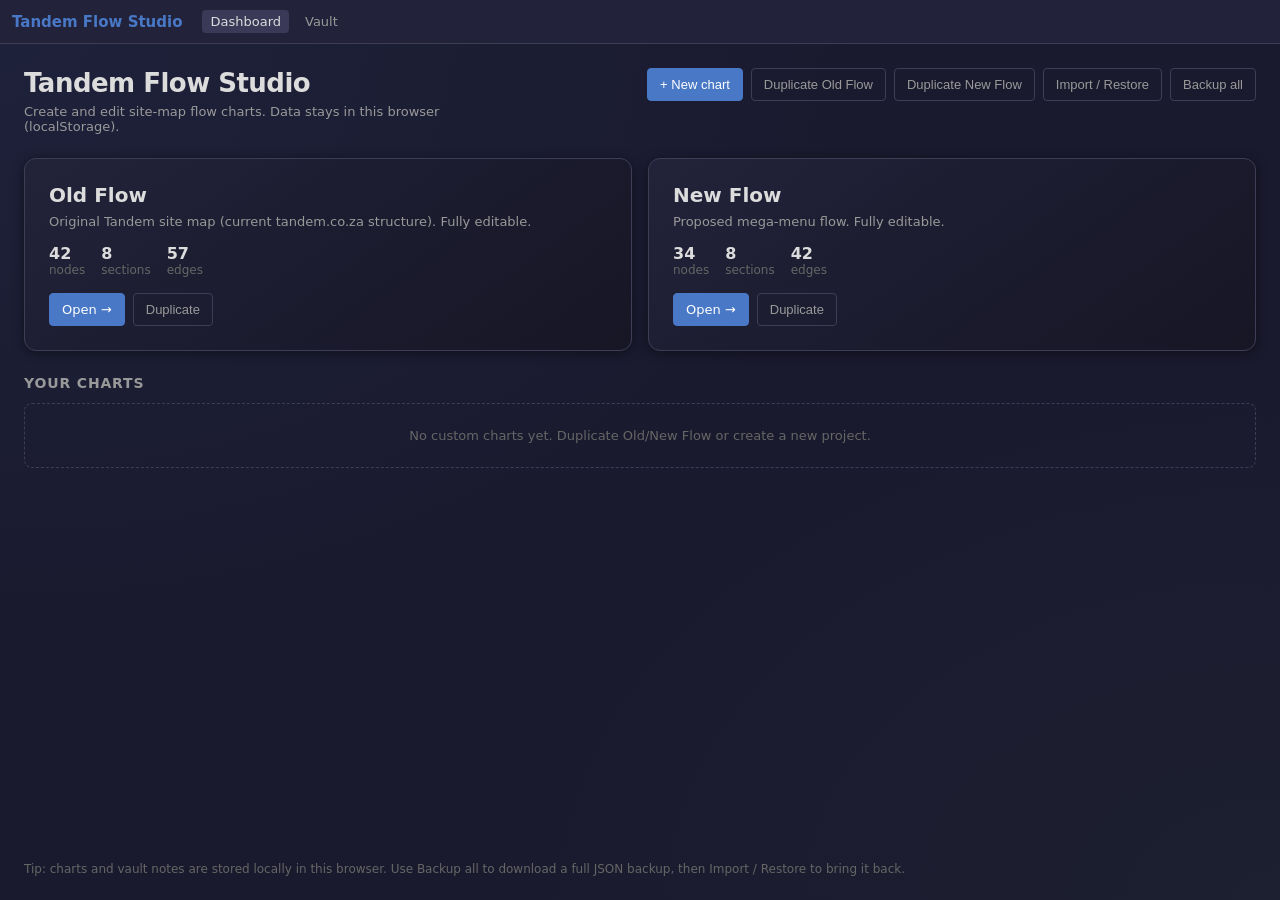
<file: index.html>
<!DOCTYPE html>
<html lang="en">
<head>
  <meta charset="UTF-8">
  <meta name="viewport" content="width=device-width, initial-scale=1.0">
  <title>Tandem Flow Studio</title>
  <link rel="stylesheet" href="assets/css/styles.css">
</head>
<body>
  <header class="top-bar">
    <span class="logo">Tandem Flow Studio</span>
    <nav class="nav-links">
      <a href="index.html" class="active">Dashboard</a>
      <a href="vault.html">Vault</a>
    </nav>
    <div class="spacer"></div>
  </header>

  <main class="dashboard-layout" id="dashboard-drop">
    <div class="dashboard-header">
      <div>
        <h1>Tandem Flow Studio</h1>
        <p class="dashboard-sub">Create and edit site-map flow charts. Data stays in this browser (localStorage).</p>
      </div>
      <div class="dashboard-actions">
        <button id="new-project-btn" class="btn btn-primary" type="button">+ New chart</button>
        <button id="dup-old-btn" class="btn btn-secondary" type="button">Duplicate Old Flow</button>
        <button id="dup-new-btn" class="btn btn-secondary" type="button">Duplicate New Flow</button>
        <button id="import-btn" class="btn btn-secondary" type="button">Import / Restore</button>
        <button id="backup-btn" class="btn btn-secondary" type="button">Backup all</button>
        <input type="file" id="import-input" accept=".json">
      </div>
    </div>

    <section class="hero-section">
      <div id="hero-cards" class="hero-cards"></div>
    </section>

    <section class="charts-section">
      <h2 class="section-title">Your charts</h2>
      <div id="project-list" class="project-list"></div>
    </section>

    <p class="dashboard-tip">Tip: charts and vault notes are stored locally in this browser. Use Backup all to download a full JSON backup, then Import / Restore to bring it back.</p>
  </main>

  <script src="assets/js/data-old.js"></script>
  <script src="assets/js/data-new.js"></script>
  <script src="assets/js/storage.js"></script>
  <script src="assets/js/ui.js"></script>
  <script src="assets/js/dashboard.js"></script>
</body>
</html>
</file>
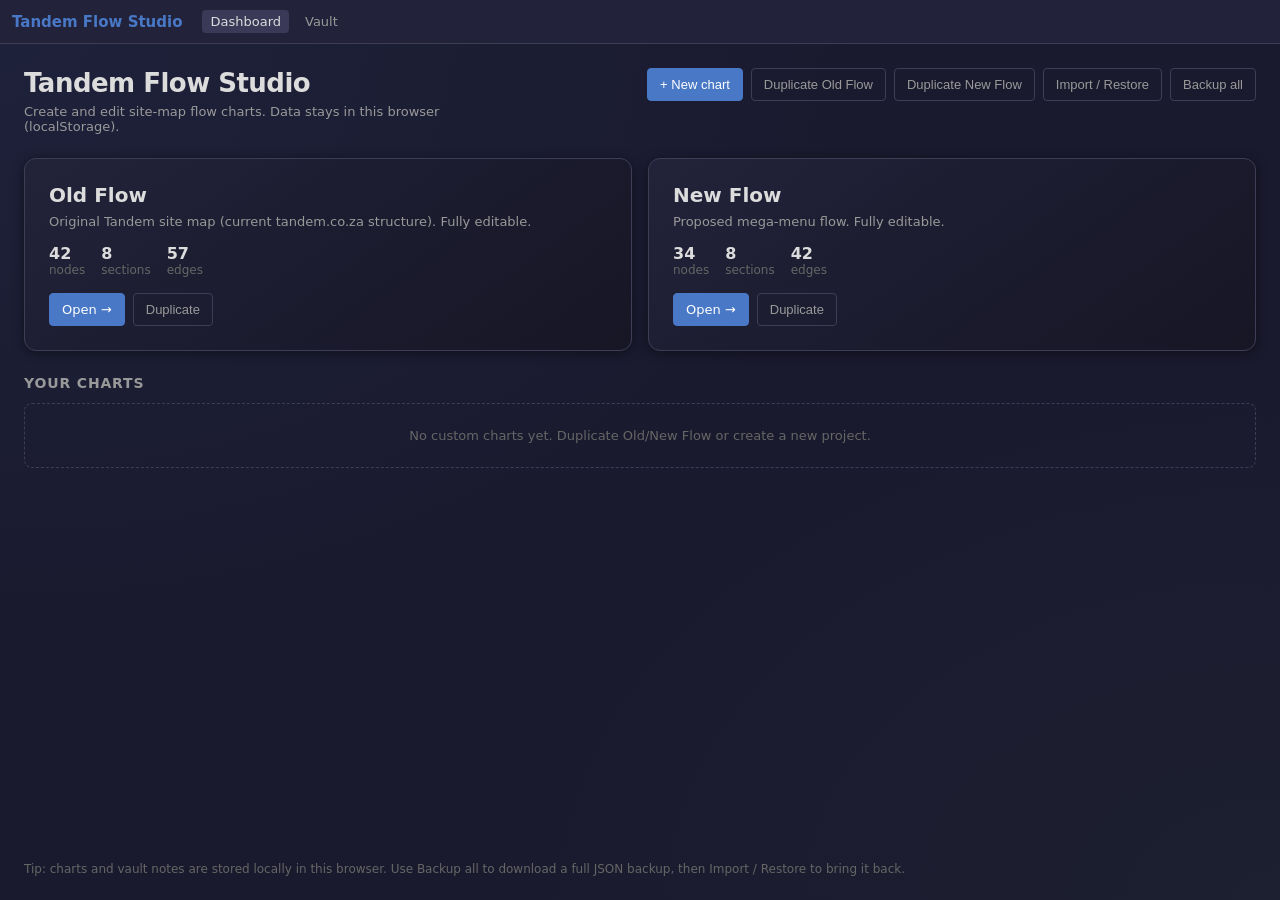
<file: studio.html>
<!DOCTYPE html>
<html lang="en">
<head>
  <meta charset="UTF-8">
  <meta name="viewport" content="width=device-width, initial-scale=1.0">
  <title>Studio — Tandem Flow Studio</title>
  <link rel="stylesheet" href="assets/css/styles.css">
</head>
<body>
  <header class="top-bar">
    <span class="logo">Tandem Flow Studio</span>
    <nav class="nav-links">
      <a href="index.html">Dashboard</a>
      <a href="vault.html">Vault</a>
    </nav>
    <div class="spacer"></div>
    <span id="project-name">Loading…</span>
    <span id="save-indicator">Saved</span>
    <div class="mode-area">
      <button id="mode-toggle" class="btn btn-sm" title="Toggle edit / view mode" type="button">Edit</button>
    </div>
  </header>

  <div class="studio-layout">
    <aside class="left-toolbar" id="drawing-tools">
      <button data-tool="select" title="Select (V)" class="active" type="button">↖</button>
      <div class="toolbar-divider"></div>
      <button data-tool="rect" title="Rectangle (R)" type="button">▭</button>
      <button data-tool="circle" title="Circle (C)" type="button">◯</button>
      <button data-tool="diamond" title="Diamond" type="button">◇</button>
      <button data-tool="hex" title="Hexagon" type="button">⬡</button>
      <button data-tool="ellipse" title="Ellipse" type="button">⬭</button>
      <button data-tool="parallelogram" title="Parallelogram" type="button">▱</button>
      <div class="toolbar-divider"></div>
      <button data-tool="edge" title="Connect / Edge (E)" type="button">⤻</button>
      <button data-tool="text" title="Text (T)" type="button">T</button>
      <button data-tool="freehand" title="Freehand / Pen (P)" type="button">✎</button>
      <div class="toolbar-divider"></div>
      <button id="undo-btn" title="Undo (Ctrl+Z)" type="button">↩</button>
      <button id="redo-btn" title="Redo (Ctrl+Y)" type="button">↪</button>
      <div class="toolbar-divider"></div>
      <button id="zoom-in" title="Zoom in" type="button">+</button>
      <button id="zoom-out" title="Zoom out" type="button">−</button>
      <button id="zoom-fit" title="Fit all" type="button">⊞</button>
      <button id="grid-toggle" title="Toggle grid" type="button">▦</button>
      <button id="auto-layout" title="Auto layout" type="button">⊙</button>
      <div class="toolbar-divider"></div>
      <div class="export-dropdown">
        <button title="Export" type="button">⤓</button>
        <div class="export-menu">
          <button id="export-png" type="button">Export PNG</button>
          <button id="export-jpg" type="button">Export JPEG</button>
          <button id="export-pdf" type="button">Export PDF</button>
          <button id="export-json" type="button">Export JSON</button>
        </div>
      </div>
    </aside>

    <div id="canvas-area"></div>

    <aside id="right-panel">
      <div class="panel-tabs">
        <button data-panel-tab="props" class="active" type="button">Properties</button>
        <button data-panel-tab="layers" type="button">Layers</button>
        <button data-panel-tab="notes" type="button">Notes</button>
      </div>
      <div id="props-content" class="panel-tab-content active"></div>
      <div id="layers-content" class="panel-tab-content"></div>
      <div id="notes-content" class="panel-tab-content"></div>
      <div class="minimap-wrap">
        <h4>Minimap</h4>
        <canvas id="minimap-canvas" width="240" height="80"></canvas>
      </div>
    </aside>
  </div>

  <button id="panel-toggle" title="Toggle panel" type="button">☰</button>

  <footer class="status-bar">
    <span class="edit-only">Press ? for shortcuts</span>
    <span class="spacer"></span>
  </footer>

  <script src="assets/vendor/d3.min.js"></script>
  <script src="assets/vendor/marked.min.js"></script>
  <script src="assets/vendor/jspdf.umd.min.js"></script>
  <script src="assets/vendor/html2canvas.min.js"></script>
  <script src="assets/js/data-old.js"></script>
  <script src="assets/js/data-new.js"></script>
  <script src="assets/js/storage.js"></script>
  <script src="assets/js/ui.js"></script>
  <script src="assets/js/canvas.js"></script>
  <script src="assets/js/tools.js"></script>
  <script src="assets/js/panels.js"></script>
  <script src="assets/js/studio.js"></script>
</body>
</html>
</file>
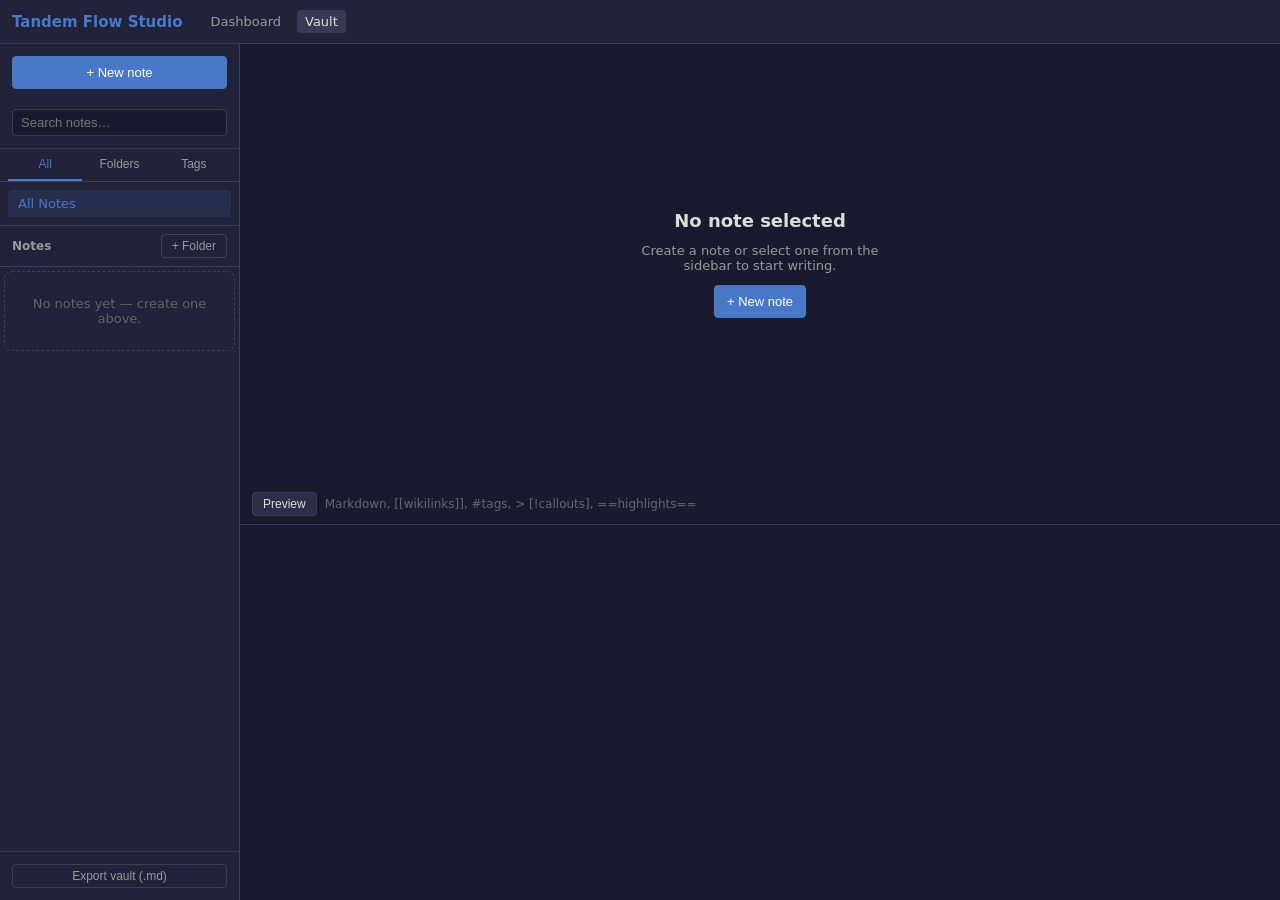
<file: vault.html>
<!DOCTYPE html>
<html lang="en">
<head>
  <meta charset="UTF-8">
  <meta name="viewport" content="width=device-width, initial-scale=1.0">
  <title>Vault — Tandem Flow Studio</title>
  <link rel="stylesheet" href="assets/css/styles.css">
</head>
<body>
  <header class="top-bar">
    <span class="logo">Tandem Flow Studio</span>
    <nav class="nav-links">
      <a href="index.html">Dashboard</a>
      <a href="vault.html" class="active">Vault</a>
    </nav>
    <div class="spacer"></div>
  </header>

  <div class="vault-layout">
    <aside class="vault-sidebar">
      <div class="vault-sidebar-header vault-sidebar-cta">
        <button id="new-note-btn" class="btn btn-primary btn-block" type="button">+ New note</button>
      </div>
      <div class="vault-sidebar-header">
        <input type="text" id="vault-search" placeholder="Search notes…">
      </div>
      <div class="vault-tabs">
        <button type="button" data-vault-tab="all" class="active">All</button>
        <button type="button" data-vault-tab="folders">Folders</button>
        <button type="button" data-vault-tab="tags">Tags</button>
      </div>
      <div id="folder-list"></div>
      <div class="note-list-header">
        <span>Notes</span>
        <button id="new-folder-btn" class="btn btn-sm btn-secondary" type="button">+ Folder</button>
      </div>
      <div id="note-list"></div>
      <div class="vault-sidebar-footer">
        <button id="export-vault-btn" class="btn btn-sm btn-secondary btn-block" type="button">Export vault (.md)</button>
      </div>
    </aside>

    <div class="vault-editor">
      <div id="vault-empty" class="vault-empty">
        <h2>No note selected</h2>
        <p>Create a note or select one from the sidebar to start writing.</p>
        <button type="button" class="btn btn-primary" onclick="document.getElementById('new-note-btn').click()">+ New note</button>
      </div>
      <div class="vault-editor-toolbar">
        <button id="editor-toggle" class="btn btn-sm" type="button">Preview</button>
        <span class="vault-hint">Markdown, [[wikilinks]], #tags, &gt; [!callouts], ==highlights==</span>
      </div>
      <div class="vault-editor-body">
        <textarea id="editor-area" placeholder="Select or create a note to start writing…"></textarea>
        <div id="preview-area"></div>
      </div>
    </div>
  </div>

  <script src="assets/vendor/marked.min.js"></script>
  <script src="assets/js/storage.js"></script>
  <script src="assets/js/ui.js"></script>
  <script src="assets/js/vault.js"></script>
</body>
</html>
</file>
<file: assets/css/styles.css>
/* ================================================================
   Tandem Flow Studio — Obsidian-dark theme
   CSS variables adopted from obsidian-maps (MIT-licensed)
   ================================================================ */
:root {
  --background-primary: #1a1a2e;
  --background-primary-alt: #161625;
  --background-secondary: #22223a;
  --background-secondary-alt: #2a2a42;
  --background-modifier-border: #3d3d55;
  --text-normal: #dcdcdc;
  --text-muted: #999;
  --text-faint: #666;
  --text-on-accent: #fff;
  --interactive-normal: #2e2e48;
  --interactive-hover: #3a3a58;
  --interactive-accent: #4878c6;
  --interactive-accent-hover: #5a8ad8;
  --interactive-accent-rgb: 72,120,198;
  --font-ui-medium: 'Segoe UI', 'Helvetica Neue', system-ui, sans-serif;
  --font-monospace: 'JetBrains Mono', 'Fira Code', 'Consolas', monospace;
  --size-4-1: 4px; --size-4-2: 8px; --size-4-3: 12px; --size-4-4: 16px; --size-4-6: 24px; --size-4-8: 32px;
  --radius-s: 4px; --radius-m: 8px; --radius-l: 12px;
  --shadow: 0 2px 12px rgba(0,0,0,0.45);
  --danger: #e04040;
  --success: #40a060;
  --node-glow: 0 0 12px rgba(72,120,198,0.25);
}

*, *::before, *::after { box-sizing: border-box; margin: 0; padding: 0; }

html, body {
  height: 100%; width: 100%;
  font-family: var(--font-ui-medium);
  font-size: 14px;
  color: var(--text-normal);
  background: var(--background-primary);
  overflow: hidden;
  -webkit-font-smoothing: antialiased;
}
a { color: var(--interactive-accent); text-decoration: none; }
a:hover { color: var(--interactive-accent-hover); }

/* ================================================================
   BUTTONS
   ================================================================ */
.btn {
  display: inline-flex; align-items: center; gap: 6px;
  padding: var(--size-4-2) var(--size-4-3);
  background: var(--interactive-normal);
  color: var(--text-normal);
  border: 1px solid var(--background-modifier-border);
  border-radius: var(--radius-s);
  cursor: pointer; font-size: 13px;
  transition: background 0.15s;
}
.btn:hover { background: var(--interactive-hover); }
.btn-sm { padding: 4px 10px; font-size: 12px; }
.btn-primary { background: var(--interactive-accent); color: var(--text-on-accent); border-color: var(--interactive-accent); }
.btn-primary:hover { background: var(--interactive-accent-hover); }
.btn-danger { background: transparent; color: var(--danger); border-color: var(--danger); }
.btn-danger:hover { background: var(--danger); color: #fff; }
.btn-secondary { background: transparent; color: var(--text-muted); }
.btn-secondary:hover { background: var(--interactive-hover); color: var(--text-normal); }
.badge { padding: 2px 8px; border-radius: 10px; background: var(--interactive-accent); color: #fff; font-size: 11px; }

/* ================================================================
   TOP NAV BAR
   ================================================================ */
.top-bar {
  height: 44px;
  display: flex; align-items: center;
  padding: 0 var(--size-4-3);
  background: var(--background-secondary);
  border-bottom: 1px solid var(--background-modifier-border);
  gap: var(--size-4-2);
  flex-shrink: 0;
  z-index: 100;
}
.top-bar .logo {
  font-weight: 700; font-size: 15px; color: var(--interactive-accent);
  margin-right: var(--size-4-3);
  white-space: nowrap;
}
.top-bar .nav-links { display: flex; gap: var(--size-4-2); }
.top-bar .nav-links a { color: var(--text-muted); font-size: 13px; padding: 4px 8px; border-radius: var(--radius-s); }
.top-bar .nav-links a:hover, .top-bar .nav-links a.active { color: var(--text-normal); background: var(--interactive-hover); }
.top-bar .spacer { flex: 1; }
#project-name { font-size: 14px; color: var(--text-normal); cursor: pointer; max-width: 200px; overflow: hidden; text-overflow: ellipsis; white-space: nowrap; }
#project-name:hover { color: var(--interactive-accent); }
#save-indicator { font-size: 11px; color: var(--success); opacity: 0; transition: opacity 0.3s; margin-left: 8px; }
#save-indicator.show { opacity: 1; }
.mode-area { display: flex; gap: var(--size-4-1); align-items: center; }

/* ================================================================
   DASHBOARD
   ================================================================ */
.dashboard-layout {
  display: flex; flex-direction: column;
  height: calc(100vh - 44px);
  overflow-y: auto;
  padding: var(--size-4-6);
  background:
    radial-gradient(ellipse at top left, rgba(72,120,198,0.08), transparent 50%),
    radial-gradient(ellipse at bottom right, rgba(74,124,89,0.06), transparent 45%),
    var(--background-primary);
}
.dashboard-layout.drag-over { outline: 2px dashed var(--interactive-accent); outline-offset: -8px; }
.dashboard-header {
  display: flex; align-items: flex-start; justify-content: space-between;
  margin-bottom: var(--size-4-6);
  flex-wrap: wrap; gap: var(--size-4-3);
}
.dashboard-header h1 { font-size: 26px; font-weight: 700; letter-spacing: -0.02em; color: var(--text-normal); }
.dashboard-sub { font-size: 13px; color: var(--text-muted); margin-top: 6px; max-width: 420px; }
.dashboard-actions { display: flex; gap: var(--size-4-2); flex-wrap: wrap; }
#import-input { display: none; }

.hero-section { margin-bottom: var(--size-4-6); }
.hero-cards {
  display: grid;
  grid-template-columns: repeat(2, 1fr);
  gap: var(--size-4-4);
}
.hero-card {
  background: linear-gradient(145deg, var(--background-secondary) 0%, var(--background-primary-alt) 100%);
  border: 1px solid var(--background-modifier-border);
  border-radius: var(--radius-l);
  padding: var(--size-4-6);
  display: flex; flex-direction: column; gap: var(--size-4-4);
  box-shadow: var(--shadow);
  transition: border-color 0.15s;
}
.hero-card:hover { border-color: var(--interactive-accent); }
.hero-title { font-size: 20px; font-weight: 700; margin-bottom: 6px; }
.hero-desc { font-size: 13px; color: var(--text-muted); line-height: 1.45; }
.hero-stats {
  display: flex; gap: var(--size-4-4); margin-top: var(--size-4-3);
  font-size: 12px; color: var(--text-faint);
}
.hero-stats strong { color: var(--text-normal); font-size: 16px; display: block; }
.hero-actions { display: flex; gap: var(--size-4-2); }

.charts-section { margin-bottom: var(--size-4-6); }
.section-title {
  font-size: 14px; font-weight: 600; color: var(--text-muted);
  text-transform: uppercase; letter-spacing: 0.06em;
  margin-bottom: var(--size-4-3);
}
.project-list { display: flex; flex-direction: column; gap: 2px; }
.project-row {
  display: flex; align-items: center; justify-content: space-between;
  gap: var(--size-4-3);
  padding: 12px 14px;
  background: var(--background-secondary);
  border: 1px solid transparent;
  border-bottom-color: var(--background-modifier-border);
  cursor: pointer;
  transition: background 0.12s, border-color 0.12s;
}
.project-row:first-child { border-radius: var(--radius-m) var(--radius-m) 0 0; }
.project-row:last-child { border-radius: 0 0 var(--radius-m) var(--radius-m); border-bottom-color: transparent; }
.project-row:only-child { border-radius: var(--radius-m); }
.project-row:hover { background: var(--interactive-hover); border-color: var(--background-modifier-border); }
.project-row.dragging { opacity: 0.4; }
.project-row.drag-target { border-color: var(--interactive-accent); border-style: dashed; }
.row-info h3 { font-size: 14px; font-weight: 600; }
.row-meta { font-size: 11px; color: var(--text-faint); margin-top: 2px; }
.row-actions { display: flex; gap: 4px; flex-wrap: wrap; }
.list-empty, .list-empty-sm {
  padding: var(--size-4-6); text-align: center; color: var(--text-faint); font-size: 13px;
  border: 1px dashed var(--background-modifier-border); border-radius: var(--radius-m);
}
.dashboard-tip {
  font-size: 12px; color: var(--text-faint); margin-top: auto; padding-top: var(--size-4-4);
}

#project-grid {
  display: grid;
  grid-template-columns: repeat(auto-fill, minmax(260px, 1fr));
  gap: var(--size-4-4);
}
#project-grid.drag-over { outline: 2px dashed var(--interactive-accent); outline-offset: 4px; border-radius: var(--radius-m); }

.project-card {
  background: var(--background-secondary);
  border: 1px solid var(--background-modifier-border);
  border-radius: var(--radius-m);
  padding: var(--size-4-4);
  cursor: pointer;
  transition: border-color 0.15s, box-shadow 0.15s;
  display: flex; flex-direction: column; gap: var(--size-4-2);
}
.project-card:hover { border-color: var(--interactive-accent); box-shadow: var(--shadow); }
.project-card.dragging { opacity: 0.4; }
.project-card.drag-target { border-color: var(--interactive-accent); border-style: dashed; }
.project-card.built-in { border-left: 3px solid var(--interactive-accent); }
.card-title { font-size: 16px; font-weight: 600; }
.card-desc { font-size: 12px; color: var(--text-muted); }
.card-meta { font-size: 11px; color: var(--text-faint); }
.card-actions { display: flex; gap: var(--size-4-1); flex-wrap: wrap; margin-top: auto; }
.add-card {
  display: flex; flex-direction: column; align-items: center; justify-content: center;
  border-style: dashed; color: var(--text-muted); min-height: 140px;
}
.add-card:hover { color: var(--interactive-accent); border-color: var(--interactive-accent); }
.add-icon { font-size: 32px; line-height: 1; }

/* ================================================================
   STUDIO LAYOUT
   ================================================================ */
.studio-layout {
  display: flex;
  height: calc(100vh - 44px);
  overflow: hidden;
}

/* Left toolbar */
.left-toolbar {
  width: 48px; flex-shrink: 0;
  background: var(--background-secondary);
  border-right: 1px solid var(--background-modifier-border);
  display: flex; flex-direction: column; align-items: center;
  padding: var(--size-4-2) 0; gap: 2px;
  overflow-y: auto;
}
.left-toolbar button {
  width: 36px; height: 36px;
  display: flex; align-items: center; justify-content: center;
  background: transparent; border: none; color: var(--text-muted);
  border-radius: var(--radius-s); cursor: pointer;
  font-size: 16px; transition: background 0.12s, color 0.12s;
}
.left-toolbar button:hover { background: var(--interactive-hover); color: var(--text-normal); }
.left-toolbar button.active { background: var(--interactive-accent); color: var(--text-on-accent); }
.toolbar-divider { width: 28px; height: 1px; background: var(--background-modifier-border); margin: 4px 0; }

/* Canvas area */
#canvas-area {
  flex: 1;
  min-width: 0; min-height: 0;
  overflow: hidden;
  background: var(--background-primary);
  position: relative;
}
.studio-svg { display: block; }
.studio-svg .obj-group { cursor: grab; }
.studio-svg .obj-group.selected .node-label { font-weight: 600; }
.studio-svg .obj-group.hovered { filter: brightness(1.15) drop-shadow(0 0 6px rgba(72,120,198,0.35)); }
.studio-svg .edge-group { cursor: pointer; }
.studio-svg .edge-group.selected .edge-line { stroke: var(--interactive-accent) !important; stroke-width: 2.5 !important; }
.studio-svg .resize-handle { cursor: nwse-resize; }
.studio-svg text { font-family: var(--font-ui-medium); }
.node-label { pointer-events: none; user-select: none; }
.text-obj-label { pointer-events: none; user-select: none; }

/* Right panel */
#right-panel {
  width: 280px; flex-shrink: 0;
  background: var(--background-secondary);
  border-left: 1px solid var(--background-modifier-border);
  display: flex; flex-direction: column;
  overflow: hidden;
}
.panel-tabs {
  display: flex; border-bottom: 1px solid var(--background-modifier-border);
}
.panel-tabs button {
  flex: 1; padding: var(--size-4-2) var(--size-4-3);
  background: transparent; border: none; color: var(--text-muted);
  font-size: 12px; cursor: pointer; border-bottom: 2px solid transparent;
}
.panel-tabs button:hover { color: var(--text-normal); }
.panel-tabs button.active { color: var(--interactive-accent); border-bottom-color: var(--interactive-accent); }
.panel-tab-content { display: none; overflow-y: auto; flex: 1; padding: var(--size-4-3); }
.panel-tab-content.active { display: block; }
.panel-empty { color: var(--text-faint); font-size: 13px; text-align: center; padding: var(--size-4-6) var(--size-4-3); }
.panel-heading { font-size: 12px; font-weight: 600; color: var(--text-muted); text-transform: uppercase; letter-spacing: 0.5px; margin: var(--size-4-3) 0 var(--size-4-2); }
.panel-heading:first-child { margin-top: 0; }
.panel-row { display: flex; align-items: center; gap: var(--size-4-2); margin-bottom: var(--size-4-1); }
.panel-label { font-size: 12px; color: var(--text-muted); width: 70px; flex-shrink: 0; }
.panel-input {
  flex: 1; min-width: 0;
  padding: 4px 8px; font-size: 12px;
  background: var(--background-primary); color: var(--text-normal);
  border: 1px solid var(--background-modifier-border);
  border-radius: var(--radius-s);
}
.panel-input:focus { border-color: var(--interactive-accent); outline: none; }
.panel-input:disabled { opacity: 0.5; }
.panel-input-num { width: 60px; flex: 0; }
.panel-input-colour { width: 32px; height: 28px; padding: 2px; border: 1px solid var(--background-modifier-border); border-radius: var(--radius-s); cursor: pointer; }
.panel-note-editor {
  width: 100%; min-height: 120px;
  padding: var(--size-4-2); font-size: 12px;
  background: var(--background-primary); color: var(--text-normal);
  border: 1px solid var(--background-modifier-border);
  border-radius: var(--radius-s);
  font-family: var(--font-monospace);
  resize: vertical;
}
.panel-note-editor:focus { border-color: var(--interactive-accent); outline: none; }

.pinned-note {
  background: var(--background-primary);
  border: 1px solid var(--background-modifier-border);
  border-radius: var(--radius-s);
  padding: 10px;
  margin-bottom: 8px;
  cursor: pointer;
}
.pinned-note:hover { border-color: var(--interactive-accent); }
.pinned-note strong { display: block; font-size: 12px; margin-bottom: 4px; }
.pinned-note p { font-size: 11px; color: var(--text-muted); line-height: 1.4; white-space: pre-wrap; }

/* Layers panel */
.layer-row {
  display: flex; align-items: center; gap: 4px;
  padding: 4px 6px; border-radius: var(--radius-s);
  cursor: pointer; font-size: 13px;
  margin-bottom: 2px;
}
.layer-row:hover { background: var(--interactive-hover); }
.layer-row.active { background: rgba(var(--interactive-accent-rgb), 0.15); }
.layer-vis-btn, .layer-lock-btn, .layer-del-btn {
  background: transparent; border: none; color: var(--text-muted);
  cursor: pointer; font-size: 14px; padding: 2px; line-height: 1;
}
.layer-del-btn { color: var(--danger); margin-left: auto; }
.layer-name { flex: 1; min-width: 0; overflow: hidden; text-overflow: ellipsis; white-space: nowrap; }

/* Minimap */
.minimap-wrap {
  padding: var(--size-4-2);
  border-top: 1px solid var(--background-modifier-border);
}
.minimap-wrap h4 { font-size: 11px; color: var(--text-faint); margin-bottom: 4px; }
#minimap-canvas { width: 100%; height: 80px; border-radius: var(--radius-s); background: var(--background-primary); }

/* Bottom status bar */
.status-bar {
  height: 24px; display: flex; align-items: center;
  padding: 0 var(--size-4-3);
  background: var(--background-secondary-alt);
  border-top: 1px solid var(--background-modifier-border);
  font-size: 11px; color: var(--text-faint); gap: var(--size-4-3);
  flex-shrink: 0;
}

/* ================================================================
   VAULT LAYOUT
   ================================================================ */
.vault-layout {
  display: flex;
  height: calc(100vh - 44px);
  overflow: hidden;
}
.vault-sidebar {
  width: 240px; flex-shrink: 0;
  background: var(--background-secondary);
  border-right: 1px solid var(--background-modifier-border);
  display: flex; flex-direction: column;
  overflow: hidden;
}
.vault-sidebar-header {
  padding: var(--size-4-3);
  display: flex; gap: var(--size-4-2); align-items: center;
  border-bottom: 1px solid var(--background-modifier-border);
}
.vault-sidebar-cta { border-bottom: none; padding-bottom: 8px; }
.btn-block { width: 100%; justify-content: center; }
.vault-tabs {
  display: flex; border-bottom: 1px solid var(--background-modifier-border);
  padding: 0 var(--size-4-2);
}
.vault-tabs button {
  flex: 1; padding: 8px 4px; background: transparent; border: none;
  color: var(--text-muted); font-size: 12px; cursor: pointer;
  border-bottom: 2px solid transparent;
}
.vault-tabs button:hover { color: var(--text-normal); }
.vault-tabs button.active { color: var(--interactive-accent); border-bottom-color: var(--interactive-accent); }
.vault-sidebar-footer {
  padding: var(--size-4-3);
  border-top: 1px solid var(--background-modifier-border);
  margin-top: auto;
}
.folder-item.muted { color: var(--text-faint); cursor: default; }
.vault-empty {
  display: flex; flex-direction: column; align-items: center; justify-content: center;
  flex: 1; gap: 12px; text-align: center; padding: var(--size-4-8);
  color: var(--text-muted);
}
.vault-empty h2 { font-size: 18px; color: var(--text-normal); }
.vault-empty p { font-size: 13px; max-width: 280px; }
.vault-hint { font-size: 12px; color: var(--text-faint); }
.vault-sidebar-header input {
  flex: 1; padding: 5px 8px; font-size: 13px;
  background: var(--background-primary); color: var(--text-normal);
  border: 1px solid var(--background-modifier-border);
  border-radius: var(--radius-s);
}
.vault-sidebar-header input:focus { border-color: var(--interactive-accent); outline: none; }
#folder-list { padding: var(--size-4-2); overflow-y: auto; flex-shrink: 0; }
.folder-item {
  padding: 6px 10px; font-size: 13px;
  border-radius: var(--radius-s); cursor: pointer; color: var(--text-muted);
}
.folder-item:hover { background: var(--interactive-hover); color: var(--text-normal); }
.folder-item.active { background: rgba(var(--interactive-accent-rgb), 0.15); color: var(--interactive-accent); }
.note-list-header {
  padding: var(--size-4-2) var(--size-4-3);
  display: flex; align-items: center; justify-content: space-between;
  border-top: 1px solid var(--background-modifier-border);
  border-bottom: 1px solid var(--background-modifier-border);
}
.note-list-header span { font-size: 12px; color: var(--text-muted); font-weight: 600; }
#note-list { overflow-y: auto; flex: 1; padding: var(--size-4-1); }
.note-item {
  padding: 8px 10px; border-radius: var(--radius-s);
  cursor: pointer; display: flex; flex-direction: column; gap: 2px;
}
.note-item:hover { background: var(--interactive-hover); }
.note-item.active { background: rgba(var(--interactive-accent-rgb), 0.15); }
.note-title { font-size: 13px; font-weight: 500; }
.note-tags { font-size: 11px; color: var(--interactive-accent); }

/* Vault editor */
.vault-editor {
  flex: 1; display: flex; flex-direction: column;
  overflow: hidden;
}
.vault-editor-toolbar {
  display: flex; align-items: center; gap: var(--size-4-2);
  padding: var(--size-4-2) var(--size-4-3);
  border-bottom: 1px solid var(--background-modifier-border);
}
.vault-editor-body {
  flex: 1; display: flex; overflow: hidden;
}
#editor-area {
  flex: 1; resize: none; padding: var(--size-4-4);
  background: var(--background-primary); color: var(--text-normal);
  border: none; font-family: var(--font-monospace); font-size: 14px; line-height: 1.6;
}
#editor-area:focus { outline: none; }
#preview-area {
  flex: 1; padding: var(--size-4-4);
  overflow-y: auto;
  background: var(--background-primary-alt);
  border-left: 1px solid var(--background-modifier-border);
}
.vault-editor.preview-only #editor-area { display: none; }
.vault-editor.preview-only #preview-area { border-left: none; }

/* Markdown preview styles */
#preview-area h1, #preview-area h2, #preview-area h3 { margin: 16px 0 8px; color: var(--text-normal); }
#preview-area h1 { font-size: 22px; border-bottom: 1px solid var(--background-modifier-border); padding-bottom: 6px; }
#preview-area h2 { font-size: 18px; }
#preview-area h3 { font-size: 15px; }
#preview-area p { margin: 8px 0; line-height: 1.6; }
#preview-area code { background: var(--background-secondary); padding: 2px 6px; border-radius: 3px; font-family: var(--font-monospace); font-size: 13px; }
#preview-area pre { background: var(--background-secondary); padding: 12px; border-radius: var(--radius-s); overflow-x: auto; margin: 12px 0; }
#preview-area pre code { background: none; padding: 0; }
#preview-area blockquote { border-left: 3px solid var(--interactive-accent); padding-left: 12px; color: var(--text-muted); margin: 8px 0; }
#preview-area ul, #preview-area ol { padding-left: 24px; margin: 8px 0; }
#preview-area li { margin: 4px 0; }
#preview-area mark { background: rgba(var(--interactive-accent-rgb), 0.25); color: var(--text-normal); padding: 1px 4px; border-radius: 2px; }
#preview-area .wikilink { color: var(--interactive-accent); cursor: pointer; }
#preview-area .callout {
  border-left: 3px solid var(--interactive-accent);
  background: rgba(var(--interactive-accent-rgb), 0.08);
  padding: 8px 12px; margin: 8px 0; border-radius: 0 var(--radius-s) var(--radius-s) 0;
}
#preview-area .callout-type { font-weight: 600; text-transform: uppercase; font-size: 11px; margin-right: 6px; }
#preview-area .callout-note { border-color: var(--interactive-accent); }
#preview-area .callout-warning { border-color: #e8a838; background: rgba(232,168,56,0.08); }
#preview-area .callout-danger { border-color: var(--danger); background: rgba(224,64,64,0.08); }
#preview-area .callout-tip { border-color: var(--success); background: rgba(64,160,96,0.08); }
#preview-area input[type="checkbox"] { margin-right: 6px; accent-color: var(--interactive-accent); }

/* ================================================================
   MODAL / OVERLAY
   ================================================================ */
.modal-overlay {
  position: fixed; inset: 0; z-index: 1000;
  background: rgba(0,0,0,0.6);
  display: flex; align-items: center; justify-content: center;
}
.modal-box {
  background: var(--background-secondary);
  border: 1px solid var(--background-modifier-border);
  border-radius: var(--radius-l);
  padding: var(--size-4-6);
  max-width: 460px; width: 90%;
  box-shadow: 0 8px 32px rgba(0,0,0,0.5);
}
.modal-box h2 { margin-bottom: var(--size-4-4); font-size: 18px; }
.modal-message { font-size: 14px; color: var(--text-muted); line-height: 1.5; margin-bottom: var(--size-4-4); }
.modal-input {
  width: 100%; padding: 10px 12px; margin-bottom: var(--size-4-4);
  background: var(--background-primary); color: var(--text-normal);
  border: 1px solid var(--background-modifier-border); border-radius: var(--radius-s);
  font-size: 14px;
}
.modal-input:focus { border-color: var(--interactive-accent); outline: none; }
.modal-actions { display: flex; justify-content: flex-end; gap: var(--size-4-2); }
.inline-edit {
  background: var(--background-secondary); color: var(--text-normal);
  border: 2px solid var(--interactive-accent); border-radius: var(--radius-s);
  padding: 8px; font-size: 13px; font-family: var(--font-ui-medium);
  box-shadow: var(--shadow); resize: both;
}
.shortcut-grid { display: grid; grid-template-columns: auto 1fr; gap: 6px 16px; margin-bottom: var(--size-4-4); font-size: 13px; }
.shortcut-grid span:nth-child(odd) {
  background: var(--background-primary); padding: 2px 8px; border-radius: 3px;
  font-family: var(--font-monospace); font-size: 12px; text-align: center;
}

/* ================================================================
   VIEW MODE overrides
   ================================================================ */
body.view-mode .left-toolbar { display: none; }
body.view-mode #right-panel { width: 0; overflow: hidden; border: none; }
body.view-mode .status-bar .edit-only { display: none; }

/* ================================================================
   MOBILE / RESPONSIVE
   ================================================================ */
#panel-toggle { display: none; }

@media (max-width: 768px) {
  .top-bar .nav-links a span.full { display: none; }
  .top-bar .logo { font-size: 13px; }
  #project-name { max-width: 120px; }

  /* Studio */
  .left-toolbar { width: 40px; }
  .left-toolbar button { width: 32px; height: 32px; font-size: 14px; }
  #right-panel {
    position: fixed; right: -280px; top: 44px; bottom: 0;
    width: 280px; z-index: 200;
    transition: right 0.25s ease;
    box-shadow: -4px 0 16px rgba(0,0,0,0.3);
  }
  #right-panel.open { right: 0; }
  #panel-toggle {
    display: flex;
    position: fixed; right: 8px; bottom: 32px;
    z-index: 201;
    width: 40px; height: 40px;
    border-radius: 50%;
    background: var(--interactive-accent); color: #fff;
    border: none; font-size: 18px;
    align-items: center; justify-content: center;
    cursor: pointer; box-shadow: var(--shadow);
  }

  /* Dashboard */
  .dashboard-layout { padding: var(--size-4-3); }
  .hero-cards { grid-template-columns: 1fr; }
  #project-grid { grid-template-columns: 1fr; }
  .project-row { flex-direction: column; align-items: flex-start; }

  /* Vault */
  .vault-sidebar { width: 180px; }
  .vault-editor-body { flex-direction: column; }
  #preview-area { border-left: none; border-top: 1px solid var(--background-modifier-border); }
}

@media (max-width: 480px) {
  .left-toolbar { width: 36px; }
  .vault-sidebar { width: 100%; position: fixed; z-index: 100; left: -100%; top: 44px; bottom: 0; transition: left 0.2s; }
  .vault-sidebar.open { left: 0; }
  .vault-editor-body { flex-direction: column; }
}

/* ================================================================
   SCROLLBARS (Obsidian style)
   ================================================================ */
::-webkit-scrollbar { width: 8px; height: 8px; }
::-webkit-scrollbar-track { background: transparent; }
::-webkit-scrollbar-thumb { background: var(--text-faint); border-radius: 4px; }
::-webkit-scrollbar-thumb:hover { background: var(--text-muted); }

/* ================================================================
   EXPORT DROPDOWN
   ================================================================ */
.export-dropdown {
  position: relative; display: inline-block;
}
.export-menu {
  display: none; position: absolute; top: 100%; right: 0;
  background: var(--background-secondary);
  border: 1px solid var(--background-modifier-border);
  border-radius: var(--radius-s);
  box-shadow: var(--shadow);
  z-index: 50; min-width: 140px;
  padding: 4px 0;
}
.export-dropdown:hover .export-menu,
.export-dropdown:focus-within .export-menu { display: block; }
.export-menu button {
  display: block; width: 100%;
  padding: 6px 12px; text-align: left;
  background: transparent; border: none; color: var(--text-normal);
  font-size: 13px; cursor: pointer;
}
.export-menu button:hover { background: var(--interactive-hover); }
</file>
